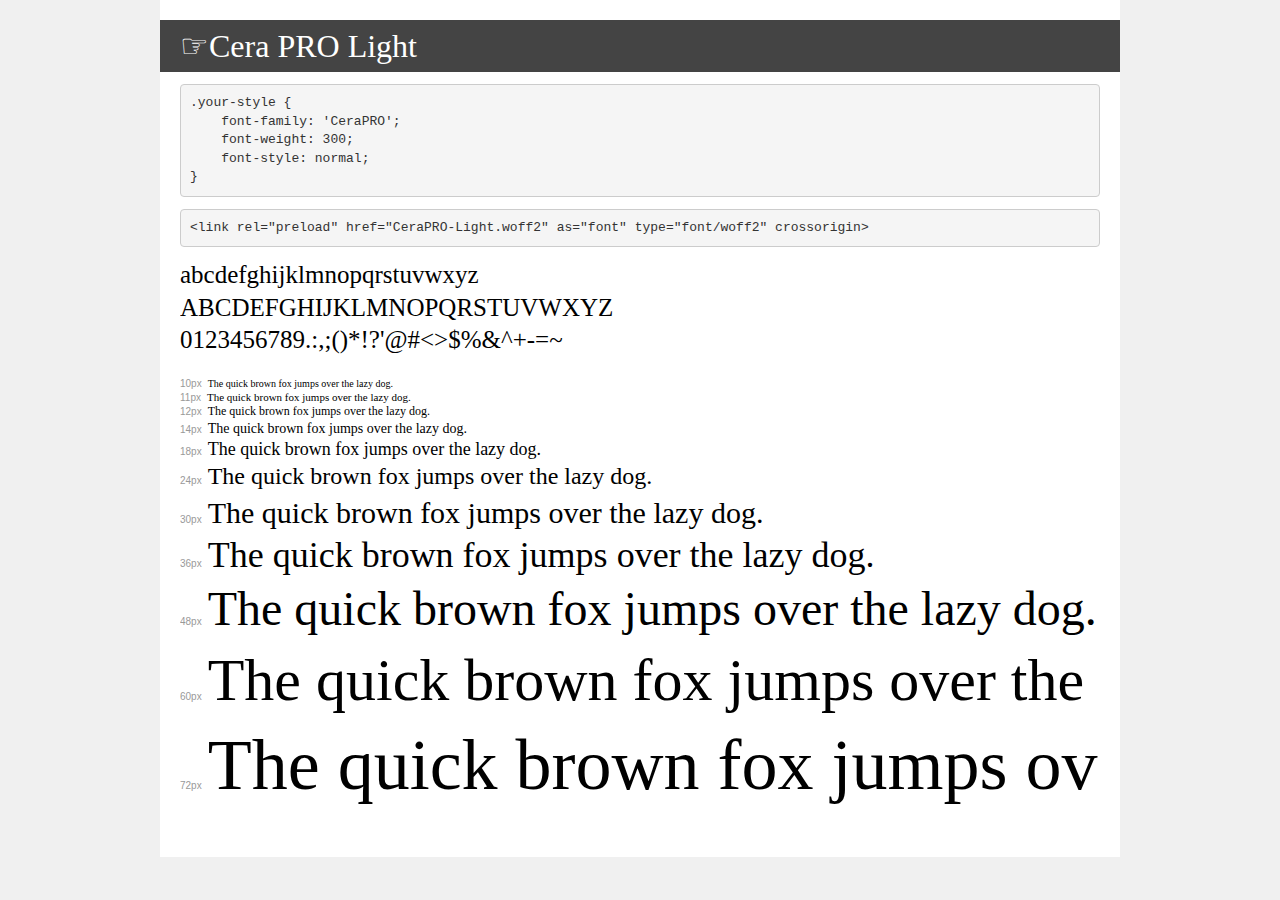
<file: fonts/ceraprol/demo.html>
<!DOCTYPE html>
<html lang="en">
<head>
    <meta charset="utf-8">
    <meta http-equiv="X-UA-Compatible" content="IE=edge">
    <meta name="viewport" content="width=device-width, initial-scale=1">
    <meta name="robots" content="noindex, noarchive">
    <meta name="format-detection" content="telephone=no">
    <title>Transfonter demo</title>
    <link href="stylesheet.css" rel="stylesheet">
    <style>
        /*
        http://meyerweb.com/eric/tools/css/reset/
        v2.0 | 20110126
        License: none (public domain)
        */
        html, body, div, span, applet, object, iframe,
        h1, h2, h3, h4, h5, h6, p, blockquote, pre,
        a, abbr, acronym, address, big, cite, code,
        del, dfn, em, img, ins, kbd, q, s, samp,
        small, strike, strong, sub, sup, tt, var,
        b, u, i, center,
        dl, dt, dd, ol, ul, li,
        fieldset, form, label, legend,
        table, caption, tbody, tfoot, thead, tr, th, td,
        article, aside, canvas, details, embed,
        figure, figcaption, footer, header, hgroup,
        menu, nav, output, ruby, section, summary,
        time, mark, audio, video {
            margin: 0;
            padding: 0;
            border: 0;
            font-size: 100%;
            font: inherit;
            vertical-align: baseline;
        }
        /* HTML5 display-role reset for older browsers */
        article, aside, details, figcaption, figure,
        footer, header, hgroup, menu, nav, section {
            display: block;
        }
        body {
            line-height: 1;
        }
        ol, ul {
            list-style: none;
        }
        blockquote, q {
            quotes: none;
        }
        blockquote:before, blockquote:after,
        q:before, q:after {
            content: '';
            content: none;
        }
        table {
            border-collapse: collapse;
            border-spacing: 0;
        }
        /* demo styles */
        body {
            background: #f0f0f0;
            color: #000;
        }
        .page {
            background: #fff;
            width: 920px;
            margin: 0 auto;
            padding: 20px 20px 0 20px;
            overflow: hidden;
        }
        .font-container {
            overflow-x: auto;
            overflow-y: hidden;
            margin-bottom: 40px;
            line-height: 1.3;
            white-space: nowrap;
            padding-bottom: 5px;
        }
        h1 {
            position: relative;
            background: #444;
            font-size: 32px;
            color: #fff;
            padding: 10px 20px;
            margin: 0 -20px 12px -20px;
        }
        .letters {
            font-size: 25px;
            margin-bottom: 20px;
        }
        .s10:before {
            content: '10px';
        }
        .s11:before {
            content: '11px';
        }
        .s12:before {
            content: '12px';
        }
        .s14:before {
            content: '14px';
        }
        .s18:before {
            content: '18px';
        }
        .s24:before {
            content: '24px';
        }
        .s30:before {
            content: '30px';
        }
        .s36:before {
            content: '36px';
        }
        .s48:before {
            content: '48px';
        }
        .s60:before {
            content: '60px';
        }
        .s72:before {
            content: '72px';
        }
        .s10:before, .s11:before, .s12:before, .s14:before,
        .s18:before, .s24:before, .s30:before, .s36:before,
        .s48:before, .s60:before, .s72:before {
            font-family: Arial, sans-serif;
            font-size: 10px;
            font-weight: normal;
            font-style: normal;
            color: #999;
            padding-right: 6px;
        }
        pre {
            display: block;
            padding: 9px;
            margin: 0 0 12px;
            font-family: Monaco, Menlo, Consolas, "Courier New", monospace;
            font-size: 13px;
            line-height: 1.428571429;
            color: #333;
            font-weight: normal;
            font-style: normal;
            background-color: #f5f5f5;
            border: 1px solid #ccc;
            overflow-x: auto;
            border-radius: 4px;
        }
        /* responsive */
        @media (max-width: 959px) {
            .page {
                width: auto;
                margin: 0;
            }
        }
    </style>
</head>
<body>
<div class="page">
    <div class="demo">
        <h1 style="font-family: 'CeraPRO'; font-weight: 300; font-style: normal;">☞Cera PRO Light</h1>
        <pre title="Usage">.your-style {
    font-family: 'CeraPRO';
    font-weight: 300;
    font-style: normal;
}</pre>
        <pre title="Preload (optional)">
&lt;link rel=&quot;preload&quot; href=&quot;CeraPRO-Light.woff2&quot; as=&quot;font&quot; type=&quot;font/woff2&quot; crossorigin&gt;</pre>
        <div class="font-container" style="font-family: 'CeraPRO'; font-weight: 300; font-style: normal;">
            <p class="letters">
                abcdefghijklmnopqrstuvwxyz<br>
ABCDEFGHIJKLMNOPQRSTUVWXYZ<br>
                0123456789.:,;()*!?'@#&lt;&gt;$%&^+-=~
            </p>
            <p class="s10" style="font-size: 10px;">The quick brown fox jumps over the lazy dog.</p>
            <p class="s11" style="font-size: 11px;">The quick brown fox jumps over the lazy dog.</p>
            <p class="s12" style="font-size: 12px;">The quick brown fox jumps over the lazy dog.</p>
            <p class="s14" style="font-size: 14px;">The quick brown fox jumps over the lazy dog.</p>
            <p class="s18" style="font-size: 18px;">The quick brown fox jumps over the lazy dog.</p>
            <p class="s24" style="font-size: 24px;">The quick brown fox jumps over the lazy dog.</p>
            <p class="s30" style="font-size: 30px;">The quick brown fox jumps over the lazy dog.</p>
            <p class="s36" style="font-size: 36px;">The quick brown fox jumps over the lazy dog.</p>
            <p class="s48" style="font-size: 48px;">The quick brown fox jumps over the lazy dog.</p>
            <p class="s60" style="font-size: 60px;">The quick brown fox jumps over the lazy dog.</p>
            <p class="s72" style="font-size: 72px;">The quick brown fox jumps over the lazy dog.</p>
        </div>
    </div>

</div>
</body>
</html>
</file>
<file: fonts/ceraprol/stylesheet.css>
@font-face {
    font-family: 'cera-pro-l';
    src: url('CeraPRO-Light.woff2') format('woff2'),
        url('CeraPRO-Light.woff') format('woff');
    font-weight: 300;
    font-style: normal;
    font-display: swap;
}
</file>
